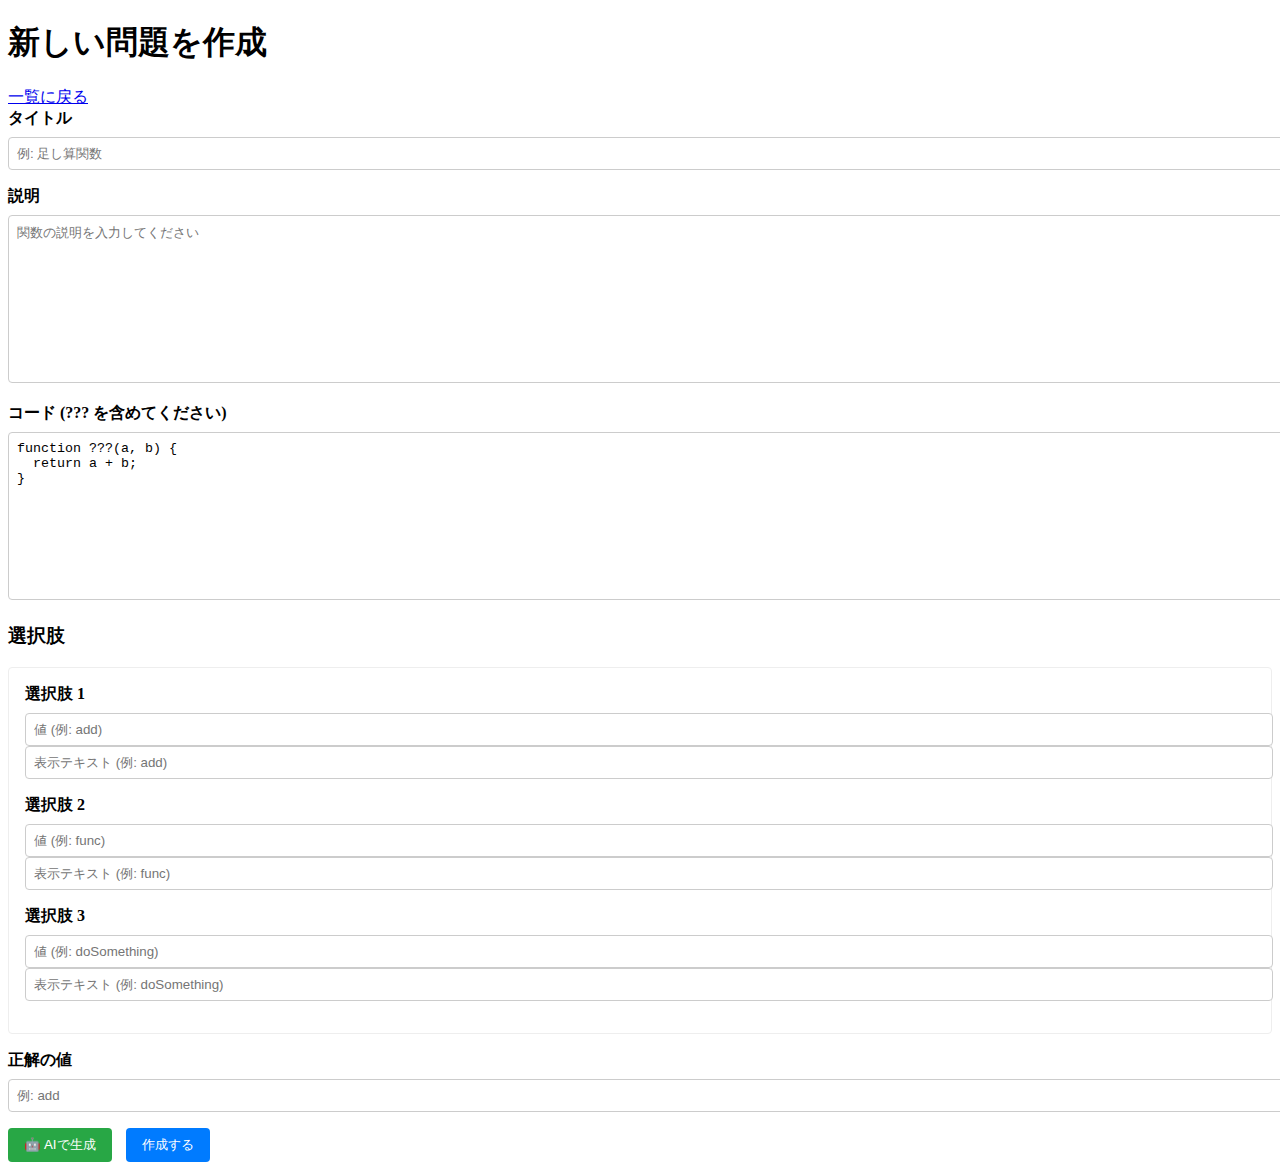
<file: templates/admin/new.html>
<!DOCTYPE html>
<html lang="ja">

<head>
    <meta charset="UTF-8">
    <meta name="viewport" content="width=device-width, initial-scale=1.0">
    <title>新しい問題を作成 - Naming App</title>
    <link rel="stylesheet" href="/main.css">
    <style>
        .form-group {
            margin-bottom: 1rem;
        }

        label {
            display: block;
            margin-bottom: 0.5rem;
            font-weight: bold;
        }

        input[type="text"],
        textarea {
            width: 100%;
            padding: 0.5rem;
            border: 1px solid #ccc;
            border-radius: 4px;
        }

        textarea {
            height: 150px;
            font-family: monospace;
        }

        .option-group {
            border: 1px solid #eee;
            padding: 1rem;
            margin-bottom: 1rem;
            border-radius: 4px;
        }

        button {
            background-color: #007bff;
            color: white;
            padding: 0.5rem 1rem;
            border: none;
            border-radius: 4px;
            cursor: pointer;
        }

        button:hover {
            background-color: #0056b3;
        }
    </style>
</head>

<body>
    <header>
        <h1>新しい問題を作成</h1>
        <nav>
            <a href="/functions">一覧に戻る</a>
        </nav>
    </header>

    <main>
        <form action="/functions" method="POST">
            <div class="form-group">
                <label for="title">タイトル</label>
                <input type="text" id="title" name="title" required placeholder="例: 足し算関数">
            </div>

            <div class="form-group">
                <label for="description">説明</label>
                <textarea id="description" name="description" required placeholder="関数の説明を入力してください"></textarea>
            </div>

            <div class="form-group">
                <label for="code">コード (??? を含めてください)</label>
                <textarea id="code" name="code" required>function ???(a, b) {
  return a + b;
}</textarea>
            </div>

            <h3>選択肢</h3>
            <div class="option-group">
                <div class="form-group">
                    <label>選択肢 1</label>
                    <input type="text" name="option1_value" placeholder="値 (例: add)" required>
                    <input type="text" name="option1_text" placeholder="表示テキスト (例: add)" required>
                </div>
                <div class="form-group">
                    <label>選択肢 2</label>
                    <input type="text" name="option2_value" placeholder="値 (例: func)" required>
                    <input type="text" name="option2_text" placeholder="表示テキスト (例: func)" required>
                </div>
                <div class="form-group">
                    <label>選択肢 3</label>
                    <input type="text" name="option3_value" placeholder="値 (例: doSomething)" required>
                    <input type="text" name="option3_text" placeholder="表示テキスト (例: doSomething)" required>
                </div>
            </div>

            <div class="form-group">
                <label for="answer">正解の値</label>
                <input type="text" id="answer" name="answer" required placeholder="例: add">
            </div>

            <button type="button" onclick="generateWithAI()" style="background-color: #28a745; margin-right: 10px;">🤖
                AIで生成</button>
            <button type="submit">作成する</button>
        </form>
    </main>

    <script>
        async function generateWithAI() {
            const button = event.target;
            button.disabled = true;
            button.textContent = '生成中...';

            try {
                const response = await fetch('/admin/functions/generate', {
                    method: 'POST'
                });

                if (!response.ok) {
                    throw new Error('AI generation failed');
                }

                const text = await response.text();
                // Remove markdown code blocks if present
                let jsonText = text.replace(/```json\n?/g, '').replace(/```\n?/g, '').trim();
                const data = JSON.parse(jsonText);

                // Populate form fields
                document.getElementById('title').value = data.title || '';
                document.getElementById('description').value = data.description || '';
                document.getElementById('code').value = data.code || '';
                document.getElementById('answer').value = data.answer || '';

                // Populate options
                if (data.options && data.options.length >= 3) {
                    document.querySelector('input[name="option1_value"]').value = data.options[0].value || '';
                    document.querySelector('input[name="option1_text"]').value = data.options[0].text || '';
                    document.querySelector('input[name="option2_value"]').value = data.options[1].value || '';
                    document.querySelector('input[name="option2_text"]').value = data.options[1].text || '';
                    document.querySelector('input[name="option3_value"]').value = data.options[2].value || '';
                    document.querySelector('input[name="option3_text"]').value = data.options[2].text || '';
                }

                alert('AIで問題を生成しました！内容を確認して「作成する」を押してください。');
            } catch (error) {
                alert('AI生成に失敗しました: ' + error.message);
            } finally {
                button.disabled = false;
                button.textContent = '🤖 AIで生成';
            }
        }
    </script>
</body>

</html>
</file>
<file: main.css>
.result-container {
		margin-top: 1rem;
	}
	.result-container article {
		animation: fadeIn 0.5s ease-in-out;
	}
	@keyframes fadeIn {
		from {
			opacity: 0;
			transform: translateY(-10px);
		}
		to {
			opacity: 1;
			transform: translateY(0);
		}
	}
</file>
